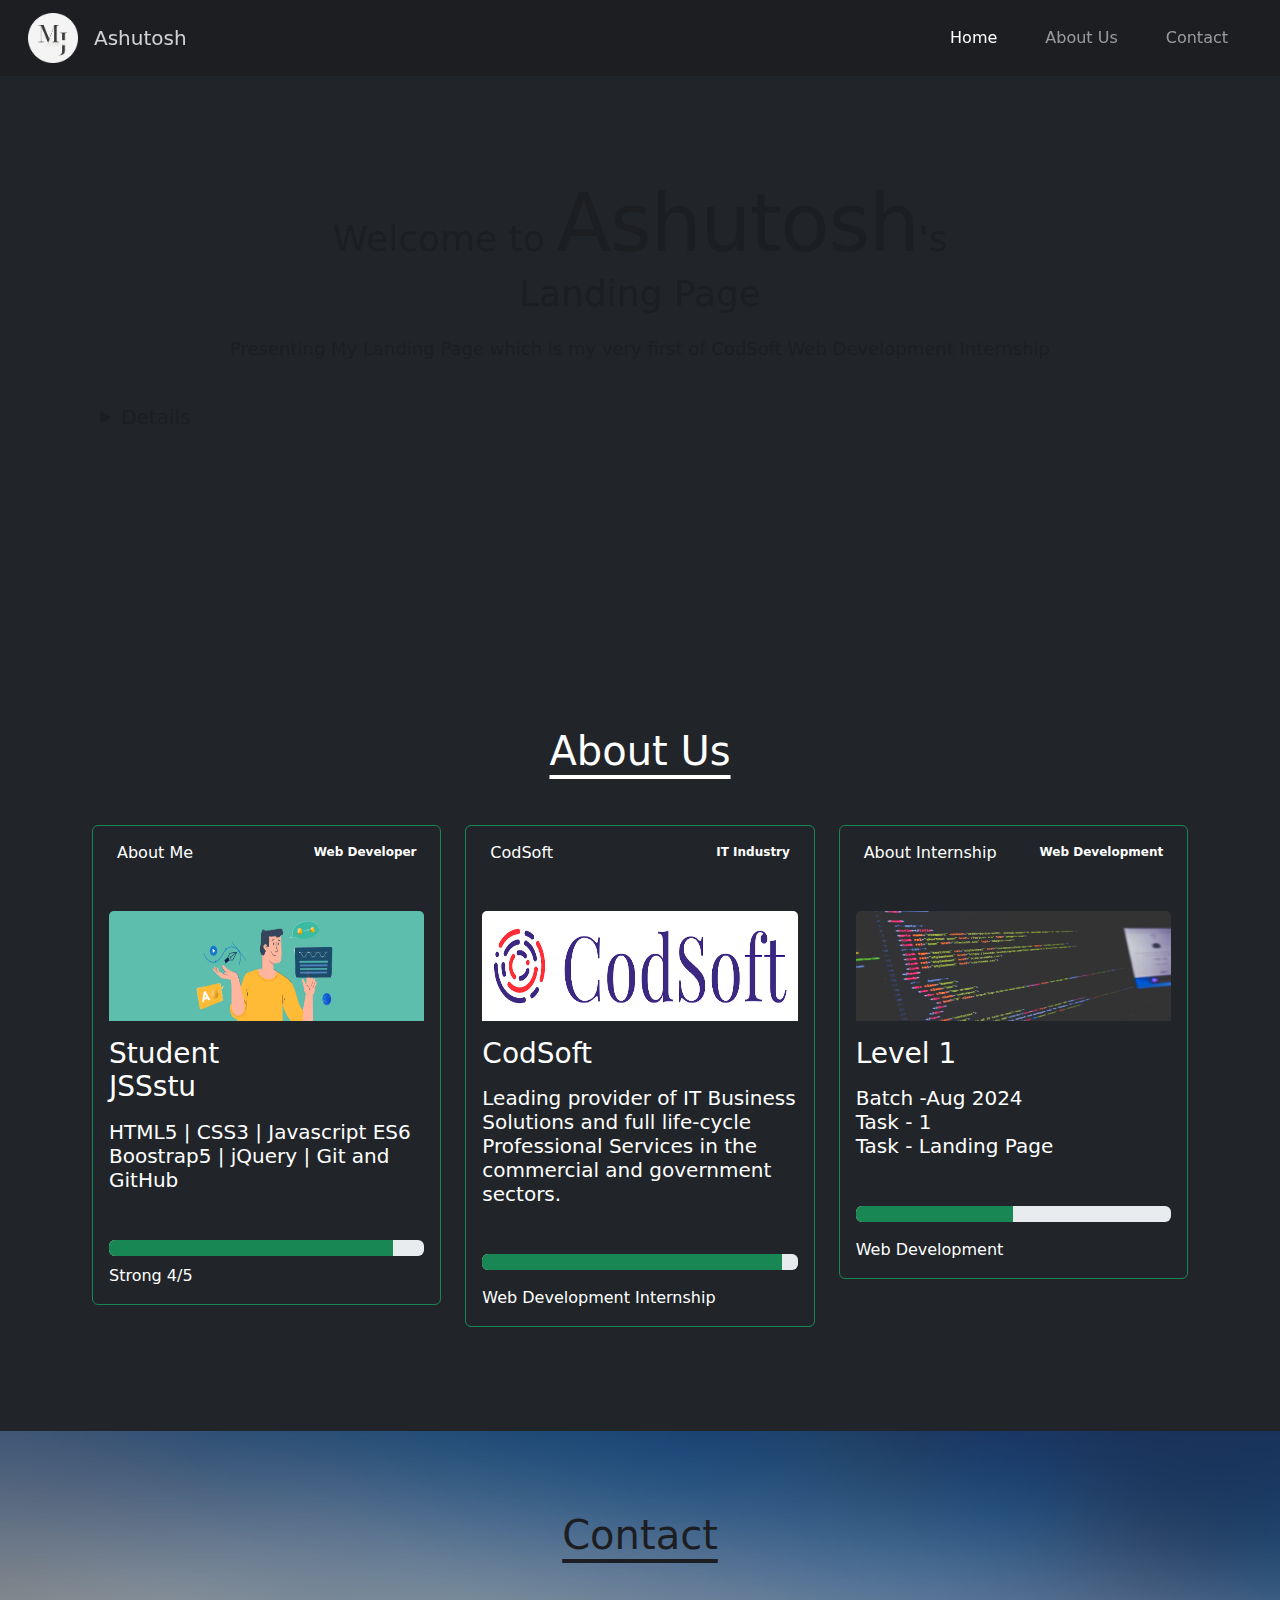
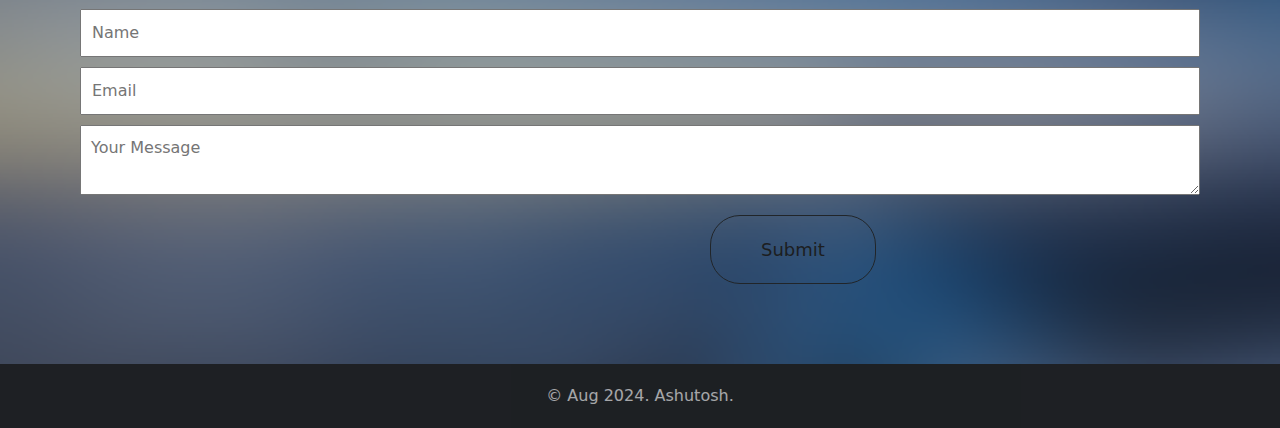
<file: Task 1/index.html>
<!DOCTYPE html>
<html>
<head>
<title>Level 1 (Task 1)</title>
<link rel="stylesheet" href="https://cdn.jsdelivr.net/npm/bootstrap@5.2.3/dist/css/bootstrap.min.css">
<link rel="stylesheet" href="style.css">
<link rel="shortcut icon" href="Logo.png" type="image/x-icon">
</head>
<body class="bg-dark">

      <header>
        <nav class="navbar navbar-expand-lg navbar-dark px-xl-3 sticky-top">
          <div class="container-fluid ">
              <a class="navbar-brand" href="#"><img src="Logo.png" height="50" width="50" alt="Logo"></a>
              <h1 class="logo">Ashutosh</h1>
            <button class="navbar-toggler ml-auto custom-toggler navbar-toggler" type="button" data-bs-toggle="collapse" data-bs-target="#navbarSupportedContent" aria-controls="navbarSupportedContent" aria-expanded="false" aria-label="Toggle navigation">
              <span class="navbar-toggler-icon"></span>
            </button>
            <div class="collapse navbar-collapse justify-content-end" id="navbarSupportedContent">
              <ul class="navbar-nav px-xxl-2">
                <li class="nav-item px-3">
                  <a class="nav-link active" aria-current="page" href="#home">Home</a>
                </li>
                <li class="nav-item px-3">
                  <a class="nav-link" aria-current="page" href="#about">About Us</a>
                </li>
                <li class="nav-item px-3">
                  <a class="nav-link" aria-current="page" href="#contact">Contact</a>
                </li>	
              </ul>		  
            </div>
          </div>
        </nav>
  </header>

   <section id="home">
    <h1>Welcome to <strong>Ashutosh</strong>'s <br> Landing Page</h1>
    <p>
        Presenting My Landing Page which is my very first of CodSoft Web Development Internship
        <Details>
            <br>
            CodSoft Web Development Internship
            <br>
            Batch - August 2024
            <br>
            Level 1 (Task 1) - Landing Page
            <br>
            Developed By - Ashutosh    
        </Details>
    </p>
    <a href="#about" class="btn btn-outline-dark start-button">Get Started</a>
   </section>

   <section id="about">
    <h1 id="about-heading">About Us</h1>
    <div class="container mb-3">
        <div class="row">
            <div class="col-md-4">
                <div class="card p-3 mb-2 bg-dark text-white border-success">
                    <div class="d-flex justify-content-between">
                        <div class="d-flex flex-row align-items-center">
                            <div class="icon"> <i class="bx bxl-mailchimp"></i> </div>
                            <div class="ms-2 c-details">
                                <h6 class="mb-0">About Me</h6>
                            </div>
                        </div>
                        <div class="badge"> <span>Web Developer</span> </div>
                    </div>
                    <div class="mt-5">
                        <img class="card-img-top" src="./2.jpg" alt="Card1" style="background: white;" height="110">
                        <h3 class="heading mt-3">Student<br>JSSstu</h3>
                        <h5 class="heading mt-3">HTML5 | CSS3 | Javascript ES6<br>Boostrap5 | jQuery | Git and GitHub</h5>
                        <div class="mt-5">
                            <div class="progress">
                                <div class="progress-bar bg-success" role="progressbar" style="width: 90%" aria-valuenow="50" aria-valuemin="0" aria-valuemax="100"></div>
                            </div>
                            <div class="mt-2"> <span class="text1">Strong <span class="text2">4/5</span></span> </div>
                        </div>
                    </div>
                </div>
            </div>

            <div class="col-md-4">
                <div class="card p-3 mb-2 bg-dark text-white border-success">
                    <div class="d-flex justify-content-between">
                        <div class="d-flex flex-row align-items-center">
                            <div class="icon"> <i class="bx bxl-dribbble"></i> </div>
                            <div class="ms-2 c-details">
                                <h6 class="mb-0">CodSoft</h6>
                            </div>
                        </div>
                        <div class="badge"> <span>IT Industry</span> </div>
                    </div>
                    <div class="mt-5">
                        <img class="card-img-top" src="./CodSoft-Logo.png" alt="Card1" style="filter: saturate(1.8);" height="110">
                        <h3 class="heading mt-3">CodSoft</h3>
                        <h5 class="heading mt-3">Leading provider of IT Business Solutions and full life-cycle Professional Services in the commercial and government sectors.
                        <br>
                        </h5>
                        <div class="mt-5">
                            <div class="progress">
                                <div class="progress-bar bg-success" role="progressbar" style="width: 95%" aria-valuenow="50" aria-valuemin="0" aria-valuemax="100"></div>
                            </div>
                            <div class="mt-3"> <span class="text1">Web Development Internship</span> </div>
                        </div>
                    </div>
                </div>
            </div>

            <div class="col-md-4">
                <div class="card p-3 mb-2 bg-dark text-white border-success">
                    <div class="d-flex justify-content-between">
                        <div class="d-flex flex-row align-items-center">
                            <div class="icon"> <i class="bx bxl-dribbble"></i> </div>
                            <div class="ms-2 c-details">
                                <h6 class="mb-0">About Internship</h6>
                            </div>
                        </div>
                        <div class="badge"> <span>Web Development</span> </div>
                    </div>
                    <div class="mt-5">
                        <img class="card-img-top" src="./1.jpg" alt="Card1" style="filter: saturate(1.8);" height="110">
                        <h3 class="heading mt-3">Level 1</h3>
                        <h5 class="heading mt-3">
                            Batch -Aug 2024
                            <br>
                            Task - 1
                            <br>
                            Task - Landing Page
                            <br>
                        </h5>
                        <div class="mt-5">
                            <div class="progress">
                                <div class="progress-bar bg-success" role="progressbar" style="width: 50%" aria-valuenow="50" aria-valuemin="0" aria-valuemax="100"></div>
                            </div>
                            <div class="mt-3"> <span class="text1">Web Development</span> </div>
                        </div>
                    </div>
                </div>
            </div>
   </section>

  <section id="contact">
    <h1 id="contact-heading">Contact</h1>
    <form>
      <input type="text" placeholder="Name">
      <input type="email" placeholder="Email">
      <textarea placeholder="Your Message"></textarea>
      <button type="submit" class="submit btn btn-outline-dark start-button text-white"><a href="#home" style="text-decoration: none;">Submit</a></button>
    </form>
  </section>

  <footer>
    <p>&copy; Aug 2024. Ashutosh.</p>
  </footer>

  <script src="https://cdn.jsdelivr.net/npm/bootstrap@5.3.0/dist/js/bootstrap.bundle.min.js" integrity="sha384-geWF76RCwLtnZ8qwWowPQNguL3RmwHVBC9FhGdlKrxdiJJigb/j/68SIy3Te4Bkz" crossorigin="anonymous"></script>
</body>
</html>
</file>
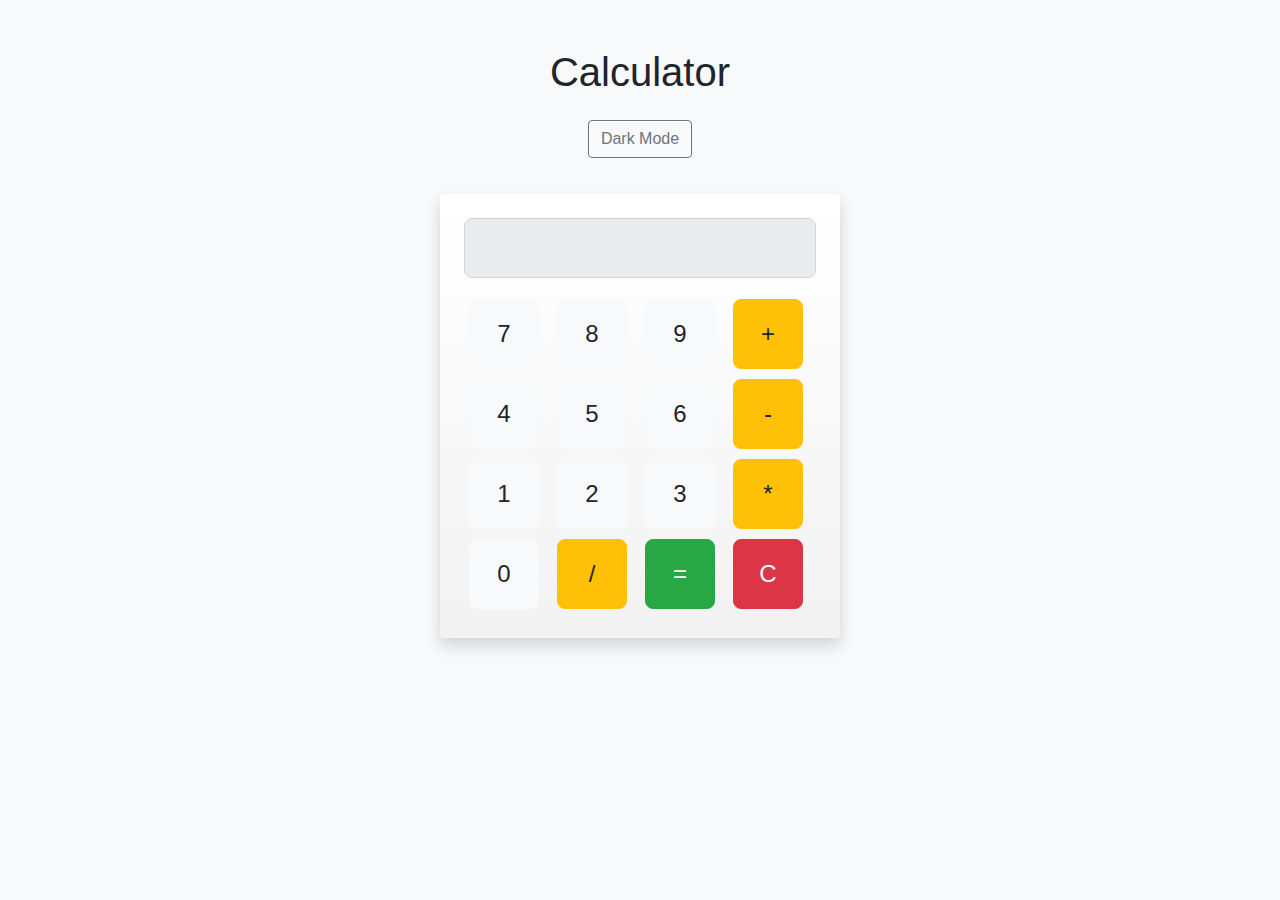
<file: Task 3/index.html>
<!DOCTYPE html>
<html lang="en">
<head>
    <meta charset="UTF-8">
    <meta name="viewport" content="width=device-width, initial-scale=1.0">
    <title>Enhanced Calculator</title>
    <link rel="stylesheet" href="https://stackpath.bootstrapcdn.com/bootstrap/4.5.2/css/bootstrap.min.css">
    <link rel="stylesheet" href="style.css">
</head>
<body class="bg-light">

    <div class="container text-center mt-5">
        <h1 class="mb-4">Calculator</h1>
        <button id="toggleMode" class="btn btn-outline-secondary mb-3">Dark Mode</button>
        <div class="calculator p-4 rounded shadow">
            <input type="text" id="result" class="form-control mb-3 text-right" readonly>
            <div class="buttons">
                <button class="btn btn-light" onclick="appendNumber('7')">7</button>
                <button class="btn btn-light" onclick="appendNumber('8')">8</button>
                <button class="btn btn-light" onclick="appendNumber('9')">9</button>
                <button class="btn btn-warning" onclick="appendOperator('+')">+</button>
                <button class="btn btn-light" onclick="appendNumber('4')">4</button>
                <button class="btn btn-light" onclick="appendNumber('5')">5</button>
                <button class="btn btn-light" onclick="appendNumber('6')">6</button>
                <button class="btn btn-warning" onclick="appendOperator('-')">-</button>
                <button class="btn btn-light" onclick="appendNumber('1')">1</button>
                <button class="btn btn-light" onclick="appendNumber('2')">2</button>
                <button class="btn btn-light" onclick="appendNumber('3')">3</button>
                <button class="btn btn-warning" onclick="appendOperator('*')">*</button>
                <button class="btn btn-light" onclick="appendNumber('0')">0</button>
                <button class="btn btn-warning" onclick="appendOperator('/')">/</button>
                <button class="btn btn-success" onclick="calculate()">=</button>
                <button class="btn btn-danger" onclick="clearResult()">C</button>
            </div>
        </div>
    </div>

    <script src="script.js"></script>
</body>
</html>
</file>
<file: Task 1/style.css>
/* 
    CodSoft Internship - Web Development
    Batch - July
    Name - Ashutosh
    Date - 04/07/2023
    Level 1 (Task 1) - Landing Page  
*/
    
body, h1, h2, p, ul, li {
  margin: 0;
  padding: 0;
}

.active {
  color: white
}

header {
  background: #1c1e21;
  position: sticky;
}

nav {
  position: sticky;
}

nav ul li:hover {
  color: white;
  opacity: 80%;
  text-decoration: underline;
  text-underline-offset: 8px;
  transition: all 0.3s;
}

.logo {
  color: white;
  opacity: 80%;
  font-size: 20px;
}
  
#home {
  background-size: cover;
  text-align: center;
  padding: 100px;
  color: #1c1e21;
  background-image: url("https://www.lendingcrowd.com/wp-content/uploads/2016/03/pablo-12.png");
}
  
#home h1 {
  font-size: 36px;
  opacity: 90%;
  margin-bottom: 20px;
}
  
#home p {
  font-size: 18px;
  margin-bottom: 40px;
  opacity: 85%;
}
  
.btn {
  margin-top: 3px;
  display: inline-block;
  padding: 10px 20px;
  text-decoration: none;
}

strong {
  font-size: 80px;
  font-weight: 500;
  letter-spacing: -1px;
}

details {
  cursor: pointer;
  font-size: 20px;
  text-align: left;;
}

#about {
  margin-top: 0px;
}

#about-heading, #contact-heading {
  margin-bottom: 50px;
  text-decoration: underline;
  text-underline-offset: 10px;
  align-items: center;
  text-align: center;
  color: white;
}

#contact-heading {
  color: #1c1e21;
}

#contact {
  background-size: cover;
  background-image: url("./Bg.png");
  color: #1c1e21;
}

.start-button {
  padding: 20px 50px;
  font-size: 20px;
}

.start-button:hover {
  color: white;
}

.btn {
  border-radius: 30px;
}

.submit {
  margin-top: 10px;
  padding: 20px 50px;
  margin-left: 630px;
  border-radius: 30px;
  font-size: 18px;
}

.submit a {
  color: #1c1e21;
  text-decoration: none;
}

.submit:hover a {
  color: white;
}

section {
  padding: 80px;
}

form input,
form textarea {
  display: block;
  margin-bottom: 10px;
  padding: 10px;
  width: 100%;
}
  
form button {
  background-color: #333;
  color: #fff;
  padding: 10px 20px;
  border: none;
  cursor: pointer;
}
  
footer {
  display: flex;
  justify-content: center;
  align-items: center;
  background-color: #1c1e21;
  padding: 20px;
  color: #ffffff;
  opacity: 60%;
}

.card:hover {
  transform: scale(1.01);
  transition: all 0.5s;
  box-shadow: 0 2px 8px rgb(123, 177, 122);
}
</file>
<file: Task 3/style.css>
body.dark-mode {
    background-color: #343a40;
    color: #f8f9fa;
}

.calculator {
    background: linear-gradient(180deg, #ffffff, #f2f2f2);
    max-width: 400px;
    margin: 20px auto;
    padding: 20px;
    background-color: #fff;
}

.dark-mode .calculator {
    background: linear-gradient(180deg, #3a3f44, #343a40);
    border-color: #6c757d;
}

.calculator input {
    font-size: 2rem;
    height: 60px;
    text-align: right;
    border-radius: 8px;
    margin-bottom: 10px;
}

.calculator button {
    font-size: 1.5rem;
    width: 70px;
    height: 70px;
    margin: 5px;
    border-radius: 8px;
    transition: background-color 0.3s ease;
}

.calculator button.btn-warning {
    background-color: #ffc107;
}

.calculator button.btn-success {
    background-color: #28a745;
}

.calculator button.btn-danger {
    background-color: #dc3545;
}

.dark-mode .calculator button {
    background-color: #6c757d;
    color: #f8f9fa;
}

.dark-mode .calculator button.btn-warning {
    background-color: #ffca2c;
}

.dark-mode .calculator button.btn-success {
    background-color: #58d68d;
}

.dark-mode .calculator button.btn-danger {
    background-color: #e74c3c;
}

.buttons {
    display: grid;
    grid-template-columns: repeat(4, 1fr);
}

@media (max-width: 480px) {
    .calculator button {
        width: 50px;
        height: 50px;
        font-size: 1.2rem;
    }
}
</file>
